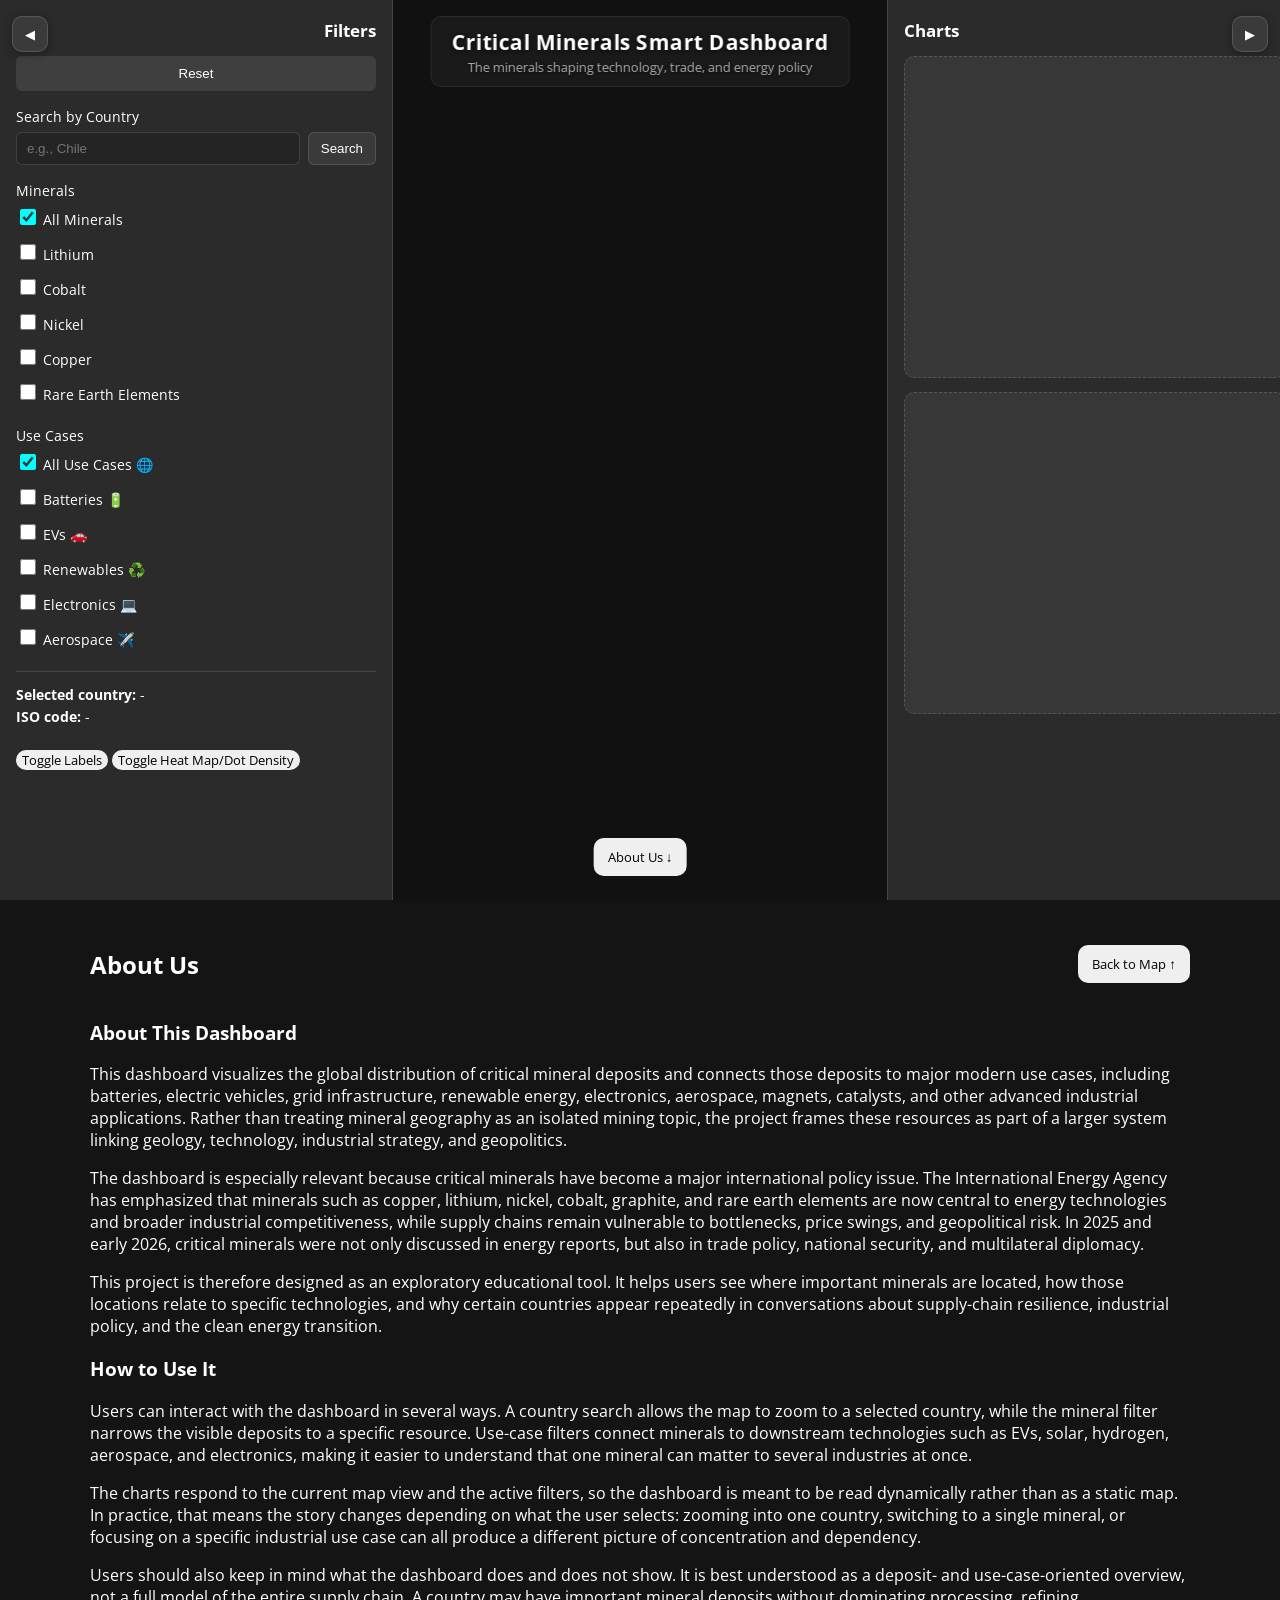
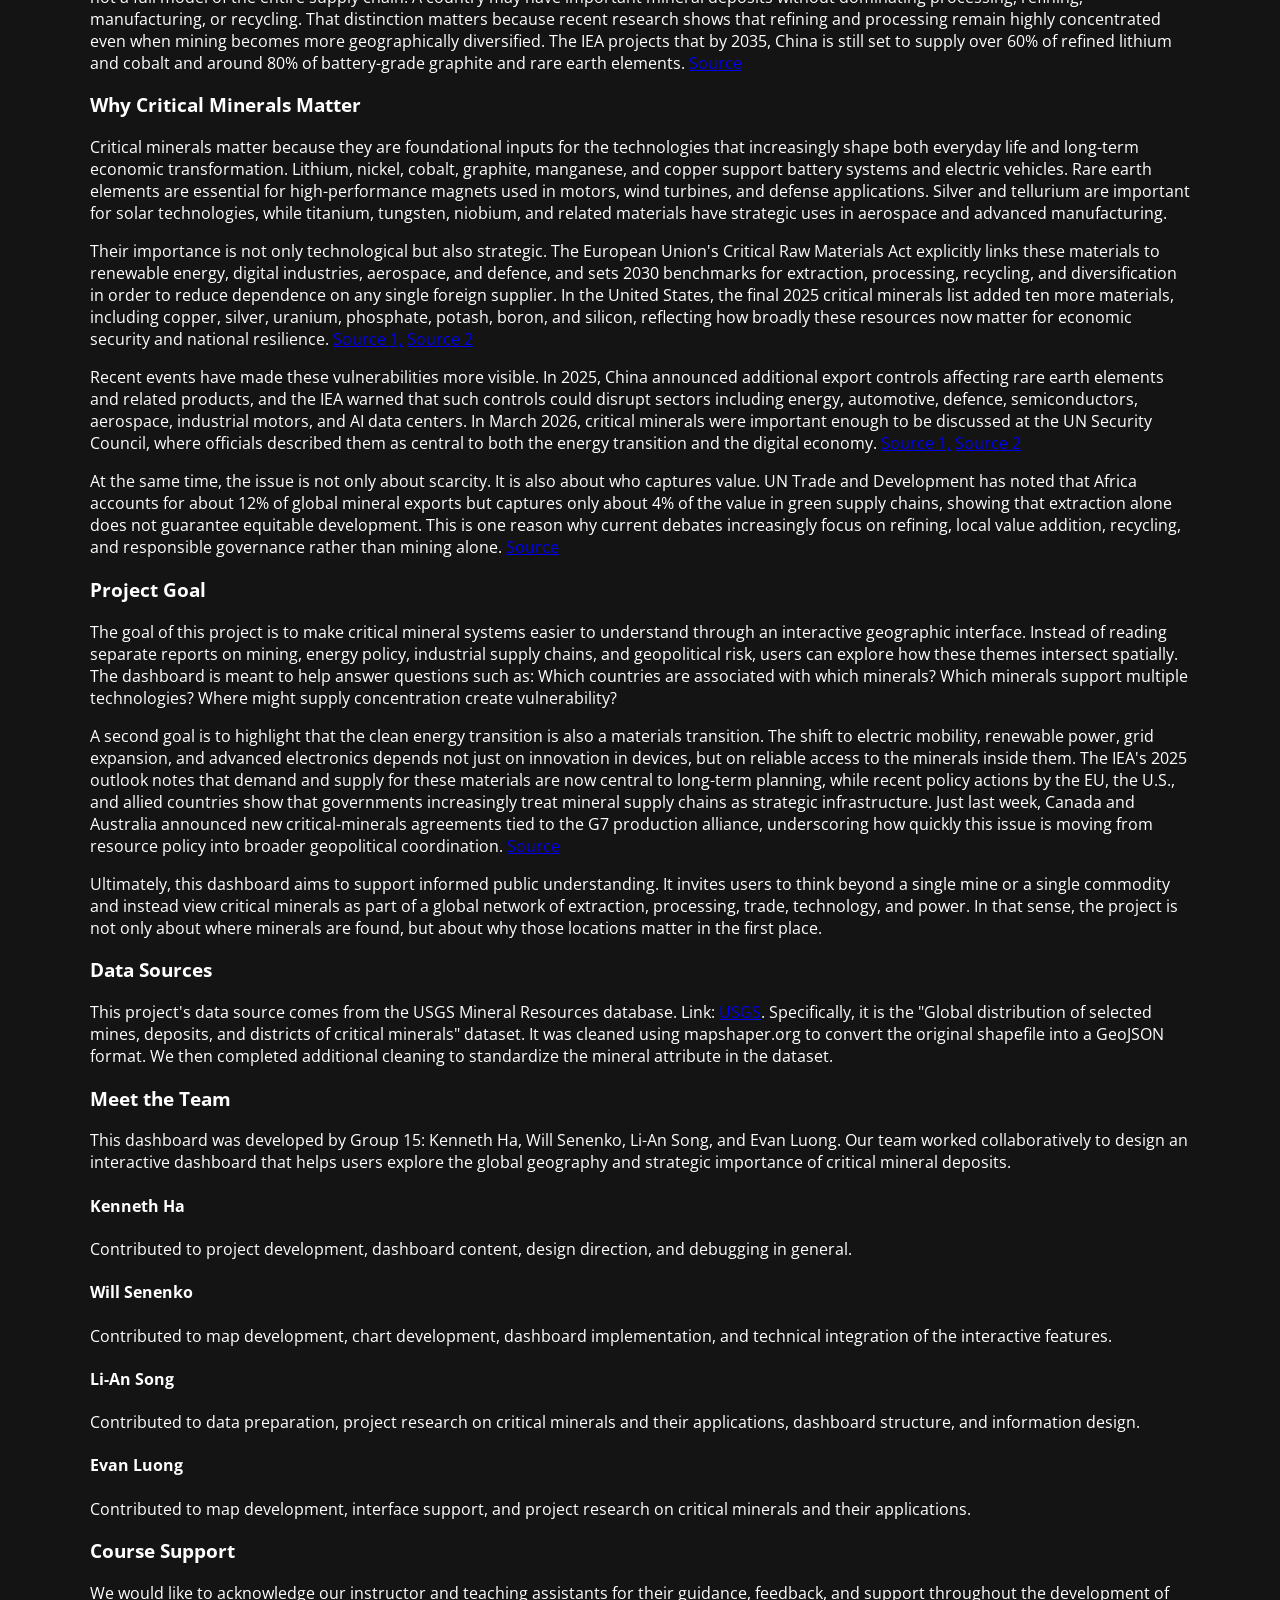
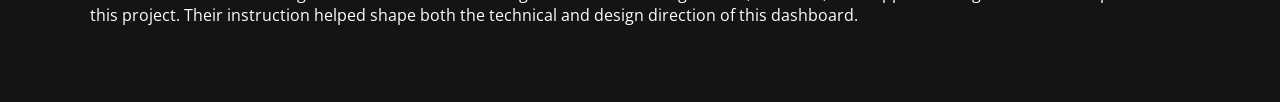
<file: index.html>
<!DOCTYPE html>
<html lang="en">
<head>
  <meta charset="utf-8" />
  <title>Critical Minerals Smart Dashboard</title>
  <meta name="viewport" content="initial-scale=1,maximum-scale=1,user-scalable=no" />

  <link href="https://api.mapbox.com/mapbox-gl-js/v2.8.1/mapbox-gl.css" rel="stylesheet" />
  <script src="https://api.mapbox.com/mapbox-gl-js/v2.8.1/mapbox-gl.js"></script>

  <link href="https://fonts.googleapis.com/css2?family=Open+Sans&display=swap" rel="stylesheet">
  <script src="https://cdn.plot.ly/plotly-3.4.0.min.js"></script>
  <link rel="stylesheet" href="css/style.css" />
</head>

<body>
  <div id="top" class="app">

    <div id="mapDiv"></div>

    <div id="titleContainer">
      <h1>Critical Minerals Smart Dashboard</h1>
      <p>The minerals shaping technology, trade, and energy policy</p>
    </div>

    <button id="filterToggle" class="panel-toggle panel-toggle-left" title="Hide/Show Filters">◀</button>
    <button id="chartToggle" class="panel-toggle panel-toggle-right" title="Hide/Show Charts">▶</button>

    <aside id="filterPanel" class="side-panel side-left">
      <div class="panel-title">Filters</div>

      <button id="resetBtn" class="reset-btn">Reset</button>

      <div class="control">
        <label for="countrySearch">Search by Country</label>
        <div class="searchRow">
          <input id="countrySearch" type="text" placeholder="e.g., Chile" />
          <button id="countrySearchBtn" class="btn">Search</button>
        </div>
      </div>

      <div class="control">
        <label>Minerals</label>

        <div class="checkbox-group">
          <label class="checkbox-item">
            <input type="checkbox" id="mineral_all" name="mineral" value="all" checked>
            All Minerals
          </label>

          <label class="checkbox-item">
            <input type="checkbox" name="mineral" value="lithium">
            Lithium
          </label>

          <label class="checkbox-item">
            <input type="checkbox" name="mineral" value="cobalt">
            Cobalt
          </label>

          <label class="checkbox-item">
            <input type="checkbox" name="mineral" value="nickel">
            Nickel
          </label>

          <label class="checkbox-item">
            <input type="checkbox" name="mineral" value="copper">
            Copper
          </label>

          <label class="checkbox-item">
            <input type="checkbox" name="mineral" value="rare earth elements">
            Rare Earth Elements
          </label>
        </div>
      </div>

      <div class="control">
        <label>Use Cases</label>

        <div class="checkbox-group">
          <label class="checkbox-item">
            <input type="checkbox" id="useCase_all" name="useCase" value="all" checked>
            All Use Cases 🌐
          </label>

          <label class="checkbox-item">
            <input type="checkbox" name="useCase" value="batteries">
            Batteries 🔋
          </label>

          <label class="checkbox-item">
            <input type="checkbox" name="useCase" value="evs">
            EVs 🚗
          </label>

          <label class="checkbox-item">
            <input type="checkbox" name="useCase" value="renewables">
            Renewables ♻️
          </label>

          <label class="checkbox-item">
            <input type="checkbox" name="useCase" value="electronics">
            Electronics 💻
          </label>

          <label class="checkbox-item">
            <input type="checkbox" name="useCase" value="aerospace">
            Aerospace ✈️
          </label>
        </div>
      </div>

      <div class="stats">
        <div><strong>Selected country:</strong> <span id="statCountry">-</span></div>
        <div><strong>ISO code:</strong> <span id="statISO">-</span></div>
        <br>
        <button id="toggleLabels" class="side-btn">Toggle Labels</button>
        <button id="toggleHeatmap" class="side-btn">Toggle Heat Map/Dot Density</button>
      </div>
    </aside>

    <aside id="chartPanel" class="side-panel side-right">
      <div class="panel-title">Charts</div>

      <div class="chartPlaceholder" id="chartOne"></div>
      <div class="chartPlaceholder" id="chartTwo"></div>
    </aside>

    <button id="infoJumpBtn" class="info-jump" title="About Us">
      About Us ↓
    </button>

  </div>

  <section id="infoPage">
    <div class="infoWrap">
      <div class="infoHeaderRow">
        <h2>About Us</h2>
        <button id="backToMapBtn" class="back-btn">Back to Map ↑</button>
      </div>

      <div class="infoSection">
        <h3>About This Dashboard</h3>
        <p>
          This dashboard visualizes the global distribution of critical mineral deposits and
          connects those deposits to major modern use cases, including batteries, electric
          vehicles, grid infrastructure, renewable energy, electronics, aerospace, magnets,
          catalysts, and other advanced industrial applications. Rather than treating mineral
          geography as an isolated mining topic, the project frames these resources as part of
          a larger system linking geology, technology, industrial strategy, and geopolitics.
        </p>
        <p>
          The dashboard is especially relevant because critical minerals have become a major
          international policy issue. The International Energy Agency has emphasized that
          minerals such as copper, lithium, nickel, cobalt, graphite, and rare earth elements
          are now central to energy technologies and broader industrial competitiveness, while
          supply chains remain vulnerable to bottlenecks, price swings, and geopolitical risk.
          In 2025 and early 2026, critical minerals were not only discussed in energy reports,
          but also in trade policy, national security, and multilateral diplomacy.
        </p>
        <p>
          This project is therefore designed as an exploratory educational tool. It helps users
          see where important minerals are located, how those locations relate to specific
          technologies, and why certain countries appear repeatedly in conversations about
          supply-chain resilience, industrial policy, and the clean energy transition.
        </p>
      </div>

      <div class="infoSection">
        <h3>How to Use It</h3>
        <p>
          Users can interact with the dashboard in several ways. A country search allows the
          map to zoom to a selected country, while the mineral filter narrows the visible
          deposits to a specific resource. Use-case filters connect minerals to downstream
          technologies such as EVs, solar, hydrogen, aerospace, and electronics, making it
          easier to understand that one mineral can matter to several industries at once.
        </p>
        <p>
          The charts respond to the current map view and the active filters, so the dashboard
          is meant to be read dynamically rather than as a static map. In practice, that means
          the story changes depending on what the user selects: zooming into one country,
          switching to a single mineral, or focusing on a specific industrial use case can all
          produce a different picture of concentration and dependency.
        </p>
        <p>
          Users should also keep in mind what the dashboard does and does not show. It is best
          understood as a deposit- and use-case-oriented overview, not a full model of the
          entire supply chain. A country may have important mineral deposits without dominating
          processing, refining, manufacturing, or recycling. That distinction matters because
          recent research shows that refining and processing remain highly concentrated even
          when mining becomes more geographically diversified. The IEA projects that by 2035,
          China is still set to supply over 60% of refined lithium and cobalt and around 80%
          of battery-grade graphite and rare earth elements.
          <a href="https://www.iea.org/reports/global-critical-minerals-outlook-2025/overview-of-outlook-for-key-minerals">Source</a>
        </p>
      </div>

      <div class="infoSection">
        <h3>Why Critical Minerals Matter</h3>
        <p>
          Critical minerals matter because they are foundational inputs for the technologies
          that increasingly shape both everyday life and long-term economic transformation.
          Lithium, nickel, cobalt, graphite, manganese, and copper support battery systems and
          electric vehicles. Rare earth elements are essential for high-performance magnets used
          in motors, wind turbines, and defense applications. Silver and tellurium are important
          for solar technologies, while titanium, tungsten, niobium, and related materials have
          strategic uses in aerospace and advanced manufacturing.
        </p>
        <p>
          Their importance is not only technological but also strategic. The European Union's
          Critical Raw Materials Act explicitly links these materials to renewable energy,
          digital industries, aerospace, and defence, and sets 2030 benchmarks for extraction,
          processing, recycling, and diversification in order to reduce dependence on any single
          foreign supplier. In the United States, the final 2025 critical minerals list added
          ten more materials, including copper, silver, uranium, phosphate, potash, boron, and
          silicon, reflecting how broadly these resources now matter for economic security and
          national resilience.
          <a href="https://single-market-economy.ec.europa.eu/sectors/raw-materials/areas-specific-interest/critical-raw-materials/critical-raw-materials-act_en">Source 1,</a>
          <a href="https://www.usgs.gov/news/science-snippet/interior-department-releases-final-2025-list-critical-minerals">Source 2</a>
        </p>
        <p>
          Recent events have made these vulnerabilities more visible. In 2025, China announced
          additional export controls affecting rare earth elements and related products, and the
          IEA warned that such controls could disrupt sectors including energy, automotive,
          defence, semiconductors, aerospace, industrial motors, and AI data centers. In March
          2026, critical minerals were important enough to be discussed at the UN Security
          Council, where officials described them as central to both the energy transition and
          the digital economy.
          <a href="https://www.iea.org/commentaries/with-new-export-controls-on-critical-minerals-supply-concentration-risks-become-reality">Source 1,</a>
          <a href="https://apnews.com/article/un-energy-critical-minerals-technology-c86cc38b886f6d74f508fcc703f8fa01">Source 2</a>
        </p>
        <p>
          At the same time, the issue is not only about scarcity. It is also about who captures
          value. UN Trade and Development has noted that Africa accounts for about 12% of global
          mineral exports but captures only about 4% of the value in green supply chains,
          showing that extraction alone does not guarantee equitable development. This is one
          reason why current debates increasingly focus on refining, local value addition,
          recycling, and responsible governance rather than mining alone.
          <a href="https://unctad.org/publication/sdg-pulse-2025">Source</a>
        </p>
      </div>

      <div class="infoSection">
        <h3>Project Goal</h3>
        <p>
          The goal of this project is to make critical mineral systems easier to understand
          through an interactive geographic interface. Instead of reading separate reports on
          mining, energy policy, industrial supply chains, and geopolitical risk, users can
          explore how these themes intersect spatially. The dashboard is meant to help answer
          questions such as: Which countries are associated with which minerals? Which minerals
          support multiple technologies? Where might supply concentration create vulnerability?
        </p>
        <p>
          A second goal is to highlight that the clean energy transition is also a materials
          transition. The shift to electric mobility, renewable power, grid expansion, and
          advanced electronics depends not just on innovation in devices, but on reliable access
          to the minerals inside them. The IEA's 2025 outlook notes that demand and supply for
          these materials are now central to long-term planning, while recent policy actions by
          the EU, the U.S., and allied countries show that governments increasingly treat
          mineral supply chains as strategic infrastructure. Just last week, Canada and
          Australia announced new critical-minerals agreements tied to the G7 production
          alliance, underscoring how quickly this issue is moving from resource policy into
          broader geopolitical coordination.
          <a href="https://www.reuters.com/world/americas/australia-canada-sign-new-deals-critical-minerals-2026-03-05/">Source</a>
        </p>
        <p>
          Ultimately, this dashboard aims to support informed public understanding. It invites
          users to think beyond a single mine or a single commodity and instead view critical
          minerals as part of a global network of extraction, processing, trade, technology,
          and power. In that sense, the project is not only about where minerals are found, but
          about why those locations matter in the first place.
        </p>
      </div>

      <div class="infoSection">
        <h3>Data Sources</h3>
        <p>
          This project's data source comes from the USGS Mineral Resources database. Link:
          <a href="https://mrdata.usgs.gov/pp1802/">USGS</a>.
          Specifically, it is the "Global distribution of selected mines, deposits, and districts of critical minerals" dataset.
          It was cleaned using mapshaper.org to convert the original shapefile into a GeoJSON format. We then completed
          additional cleaning to standardize the mineral attribute in the dataset.
        </p>
      </div>

      <div class="infoSection">
        <h3>Meet the Team</h3>
        <p>
          This dashboard was developed by Group 15: Kenneth Ha, Will Senenko, Li-An Song, and Evan Luong.
          Our team worked collaboratively to design an interactive dashboard that helps users explore
          the global geography and strategic importance of critical mineral deposits.
        </p>

        <div class="teamGrid">
          <div class="teamCard">
            <h4>Kenneth Ha</h4>
            <p>
              Contributed to project development, dashboard content, design direction, and debugging in general.
            </p>
          </div>

          <div class="teamCard">
            <h4>Will Senenko</h4>
            <p>
              Contributed to map development, chart development, dashboard implementation, and technical integration
              of the interactive features.
            </p>
          </div>

          <div class="teamCard">
            <h4>Li-An Song</h4>
            <p>
              Contributed to data preparation, project research on critical minerals and their applications, 
              dashboard structure, and information design.
            </p>
          </div>

          <div class="teamCard">
            <h4>Evan Luong</h4>
            <p>
              Contributed to map development, interface support, and project research on
              critical minerals and their applications.
            </p>
          </div>
        </div>
      </div>

      <div class="infoSection">
        <h3>Course Support</h3>
        <p>
          We would like to acknowledge our instructor and teaching assistants for their guidance,
          feedback, and support throughout the development of this project. Their instruction helped
          shape both the technical and design direction of this dashboard.
        </p>
      </div>
    </div>
  </section>

  <script defer src="js/main.js"></script>
</body>
</html>
</file>
<file: css/style.css>
:root{
  --panel-w: 360px;
  --bg-panel: #2b2b2b;
  --bg-panel-2: #242424;
  --text: #ffffff;
  --muted: rgba(255,255,255,0.72);
  --border: rgba(255,255,255,0.12);
  --leftInset: var(--panel-w);
  --rightInset: var(--panel-w);
}

body{
  margin:0;
  padding:0;
  font-family:'Open Sans', sans-serif;
  background:#111;
}

.app{
  position:relative;
  height:100vh;
  width:100%;
  overflow:hidden;
}

.app.left-collapsed{ --leftInset: 0px; }
.app.right-collapsed{ --rightInset: 0px; }

#mapDiv{
  position:absolute;
  top:0;
  bottom:0;
  left:var(--leftInset);
  right:var(--rightInset);
}

#title{
  position:absolute;
  top:14px;
  left:calc(var(--leftInset) + 16px);
  font-size:20pt;
  color:var(--text);
  z-index:3;
  text-shadow:0 1px 2px rgba(0,0,0,0.55);
}

#subtitle{
  position:absolute;
  top:52px;
  left:calc(var(--leftInset) + 16px);
  font-size:11pt;
  color:var(--muted);
  z-index:3;
  max-width: 720px;
  line-height:1.25;
  text-shadow:0 1px 2px rgba(0,0,0,0.55);
}

.side-panel{
  position:absolute;
  top:0;
  bottom:0;
  width:var(--panel-w);
  background:var(--bg-panel);
  color:var(--text);
  padding:18px 16px;
  overflow-y:auto;
  z-index:4;
  transition: transform 260ms ease;
}

.side-left{
  left:0;
  border-right:1px solid var(--border);
}

.side-right{
  right:0;
  border-left:1px solid var(--border);
}

.side-left.collapsed{
  transform: translateX(calc(-1 * var(--panel-w)));
}

.side-right.collapsed{
  transform: translateX(var(--panel-w));
}

.panel-toggle{
  position:absolute;
  top:16px;
  width:36px;
  height:36px;
  border-radius:10px;
  border:1px solid rgba(255,255,255,0.14);
  background:#3a3a3a;
  color:var(--text);
  cursor:pointer;
  z-index:7;
  display:flex;
  align-items:center;
  justify-content:center;
  box-shadow: 0 2px 10px rgba(0,0,0,0.35);
}

.panel-toggle-left{ left: 12px; }
.panel-toggle-right{ right: 12px; }

.panel-title{
  font-size:13pt;
  margin:0 0 14px 0;
  font-weight:700;
}

#filterPanel .panel-title {
  text-align: right;
}

.control{ margin-bottom:16px; }

.control label{
  display:block;
  font-size:10.5pt;
  margin-bottom:6px;
}

.control input,
.control select{
  width:100%;
  padding:8px 10px;
  border-radius:6px;
  border:1px solid rgba(255,255,255,0.12);
  background:var(--bg-panel-2);
  color:var(--text);
  outline:none;
}

.searchRow{
  display:flex;
  gap:8px;
}

.searchRow input{ flex:1; }

.btn{
  padding:8px 12px;
  border-radius:6px;
  border:1px solid rgba(255,255,255,0.12);
  background:#3a3a3a;
  color:var(--text);
  cursor:pointer;
  white-space:nowrap;
}
.btn:hover{ background:#404040; }

.reset-btn{
  width:100%;
  margin-bottom:16px;
  padding:10px 12px;
  border:none;
  border-radius:6px;
  background:#3f3f3f;
  color:var(--text);
  cursor:pointer;
}
.reset-btn:hover{ background:#454545; }

.hint{
  margin-top:6px;
  font-size:9.5pt;
  color:rgba(255,255,255,0.62);
}

.stats{
  margin-top:8px;
  padding-top:12px;
  border-top:1px solid var(--border);
  font-size:10.5pt;
  line-height:1.55;
}

.muted{ color:rgba(255,255,255,0.62); font-size:9.5pt; }

.chartPlaceholder{
  height:300px;
  width:auto;
  background:rgba(255,255,255,0.06);
  border:1px dashed rgba(255,255,255,0.16);
  border-radius:10px;
  display:flex;
  align-items:center;
  justify-content:center;
  text-align:center;
  padding:10px;
  font-size:10pt;
  color:rgba(255,255,255,0.85);
  margin-bottom:14px;
}

.floating-btn{
  position:absolute;
  top:16px;
  left: 50%;
  transform: translateX(-50%);
  z-index:6;
  padding:8px 12px;
  border-radius:10px;
  border:none;
  cursor:pointer;
  font-family:'Open Sans', sans-serif;
}

.legend{
  position:absolute;
  bottom:24px;
  right:calc(var(--rightInset) + 16px);
  width:220px;
  background:#3a3a3a;
  padding:10px 12px;
  border-radius:10px;
  color:var(--text);
  z-index:6;
  border:1px solid rgba(255,255,255,0.10);
}

.legend-title{
  font-weight:700;
  margin-bottom:6px;
  font-size:10.5pt;
}
.legend-item{ font-size:9.5pt; color:rgba(255,255,255,0.85); }

.info-jump{
  position:absolute;
  left:50%;
  transform:translateX(-50%);
  bottom:24px;
  z-index:6;
  border:none;
  border-radius:10px;
  padding:10px 14px;
  cursor:pointer;
  font-family:'Open Sans', sans-serif;
}

#infoPage{
  background:#141414;
  color:var(--text);
  padding:28px 20px 60px;
}

.infoWrap{ max-width:1100px; margin:0 auto; }

.infoHeaderRow{
  display:flex;
  justify-content:space-between;
  align-items:center;
  gap:12px;
  margin-bottom:12px;
}

.back-btn{
  border:none;
  border-radius:10px;
  padding:10px 14px;
  cursor:pointer;
  font-family:'Open Sans', sans-serif;
}

.checkbox-group {
  display: flex;
  flex-direction: column;
  gap: 6px;
  margin-top: 6px;
}

.checkbox-item {
  font-size: 10.5pt;
  display: flex;
  align-items: center;
  gap: 8px;
  cursor: pointer;
}

.checkbox-item input[type="checkbox"] {
  width: 16px;
  height: 16px;
  accent-color: #00ffff;
  cursor: pointer;
}

#chartOne {
  width: 100%;
}

#chartTwo {
  width: 100%;
}

.side-btn{
  top:16px;
  z-index:6;
  border-radius:10px;
  border:none;
  cursor:pointer;
  font-family:'Open Sans', sans-serif;
}

#titleContainer {
  position: absolute;
  top: 16px;
  left: 50%;
  transform: translateX(-50%);
  text-align: center;
  z-index: 6;
  pointer-events: none;
  white-space: nowrap;
  background: rgba(30, 30, 30, 0.7);
  backdrop-filter: blur(8px);
  padding: 10px 20px;
  border-radius: 10px;
  border: 1px solid rgba(255,255,255,0.08);
  pointer-events: auto;
}

#titleContainer h1 {
  margin: 0;
  font-size: 16pt;
  font-weight: 700;
  color: #ffffff;
  letter-spacing: 0.5px;
  text-shadow: 0 1px 4px rgba(0,0,0,0.6);
}

#titleContainer p {
  margin: 2px 0 0;
  font-size: 9.5pt;
  color: rgba(255,255,255,0.65);
  text-shadow: 0 1px 3px rgba(0,0,0,0.5);
}
</file>
